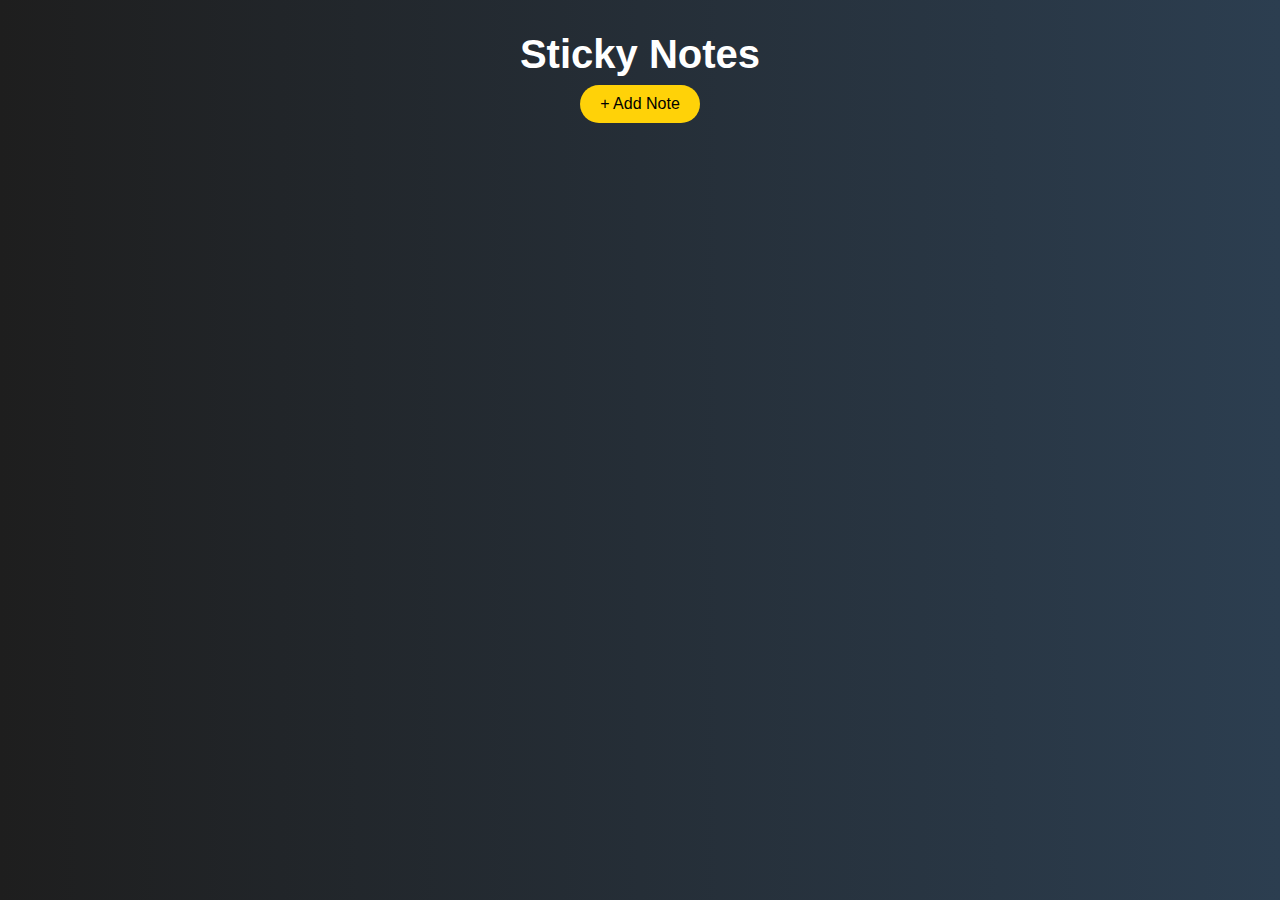
<file: Game.js/index.html>
<!DOCTYPE html>
<html lang="en">
<head>
  <meta charset="UTF-8" />
  <meta name="viewport" content="width=device-width, initial-scale=1.0" />
  <title>Sticky Notes</title>
  <link rel="stylesheet" href="style.css" />
</head>
<body>
  <div class="header">
    <h1>Sticky Notes</h1>
    <button class="btn" id="create">+ Add Note</button>
  </div>

  <div class="notes-container" id="notesContainer"></div>

  <script src="app.js"></script>
</body>
</html>
</file>
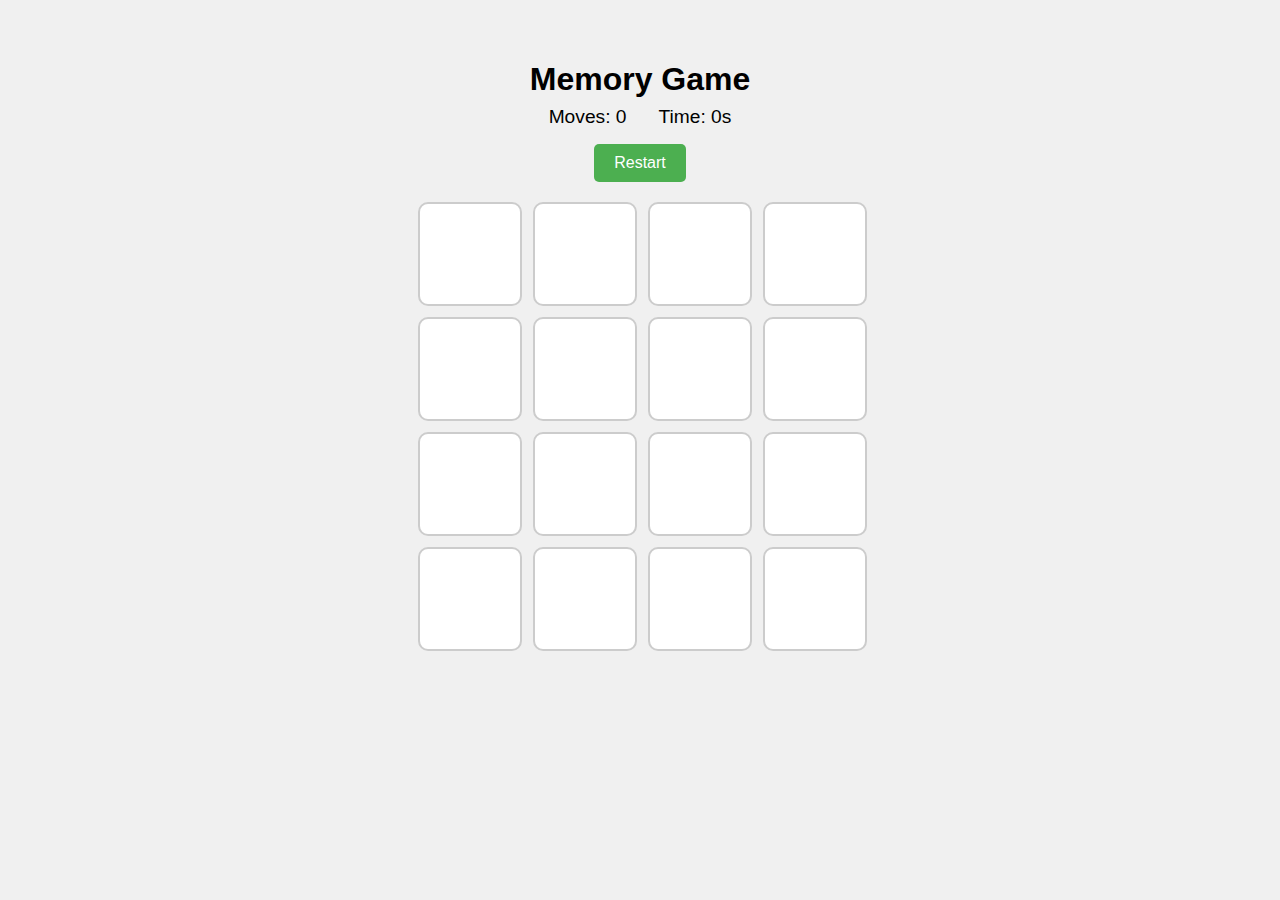
<file: MemoryGame/index.html>
<!DOCTYPE html>
<html lang="en">
<head>
  <meta charset="UTF-8" />
  <meta name="viewport" content="width=device-width, initial-scale=1.0"/>
  <title>Memory Game </title>
  <link rel="stylesheet" href="style.css"/>
</head>
<body>
  <h1>Memory Game </h1>

  <!-- Game Stats -->
  <div class="stats">
    <span id="moves">Moves: 0</span>
    <span id="timer">Time: 0s</span>
  </div>

  <!-- Win Message -->
  <div id="win-message" style="display: none;">
    🎉 You won The Game <span id="final-stats"></span>
  </div>

  <!-- Restart Button -->
  <button id="restart">Restart</button>

  <!-- Game Board -->
  <div class="game-board" id="game-board"></div>

  <script src="app.js"></script>
</body>
</html>
</file>
<file: Game.js/style.css>
* {
  margin: 0;
  padding: 0;
  box-sizing: border-box;
}

body {
  background: linear-gradient(to right, #1e1e1e, #2c3e50);
  color: #fff;
  font-family: 'Segoe UI', Tahoma, Geneva, Verdana, sans-serif;
  min-height: 100vh;
  display: flex;
  flex-direction: column;
  align-items: center;
}

.header {
  margin-top: 2rem;
  text-align: center;
}

.header h1 {
  font-size: 2.5rem;
  margin-bottom: 0.5rem;
}

.btn {
  background-color: #ffd208;
  color: #000;
  padding: 10px 20px;
  font-size: 1rem;
  border: none;
  border-radius: 25px;
  cursor: pointer;
  transition: background 0.3s ease;
}

.btn:hover {
  background-color: #e6ba00;
}

.notes-container {
  display: flex;
  flex-wrap: wrap;
  justify-content: center;
  margin-top: 2rem;
  width: 90%;
  max-width: 1000px;
  gap: 1.5rem;
}

.note {
  background: #fef68a;
  color: #000;
  width: 220px;
  min-height: 220px;
  padding: 15px;
  border-radius: 10px;
  position: relative;
  font-size: 1rem;
  box-shadow: 2px 2px 10px rgba(0,0,0,0.3);
}

.note textarea {
  width: 100%;
  height: 160px;
  background: transparent;
  border: none;
  resize: none;
  font-size: 1rem;
  outline: none;
  color: #000;
}

.note button {
  position: absolute;
  bottom: 10px;
  right: 10px;
  background: #ff5c5c;
  border: none;
  border-radius: 50%;
  width: 25px;
  height: 25px;
  font-size: 1rem;
  cursor: pointer;
  color: white;
}
</file>
<file: MemoryGame/style.css>
body {
    font-family: sans-serif;
    text-align: center;
    background: #f0f0f0;
    padding: 2rem;
  }
  
  h1 {
    margin-bottom: 0.5rem;
  }
  
  .stats {
    margin-bottom: 1rem;
    font-size: 1.2rem;
    display: flex;
    justify-content: center;
    gap: 2rem;
  }
  
  #restart {
    padding: 10px 20px;
    margin-bottom: 20px;
    cursor: pointer;
    font-size: 1rem;
    border: none;
    background-color: #4caf50;
    color: white;
    border-radius: 5px;
    transition: background-color 0.3s;
  }
  
  #restart:hover {
    background-color: #45a049;
  }
  
  #win-message {
    font-size: 1.5rem;
    margin-bottom: 1rem;
    color: green;
  }
  
  .game-board {
    display: grid;
    grid-template-columns: repeat(4, 100px);
    grid-gap: 15px;
    justify-content: center;
  }
  
  .card {
    width: 100px;
    height: 100px;
    perspective: 1000px;
    cursor: pointer;
  }
  
  .inner-card {
    width: 100%;
    height: 100%;
    position: relative;
    transform-style: preserve-3d;
    transition: transform 0.5s;
  }
  
  .card.flipped .inner-card {
    transform: rotateY(180deg);
  }
  
  .front,
  .back {
    position: absolute;
    width: 100%;
    height: 100%;
    backface-visibility: hidden;
    border-radius: 10px;
    display: flex;
    align-items: center;
    justify-content: center;
    font-size: 2rem;
  }
  
  .front {
    background: #ffffff;
    border: 2px solid #ccc;
  }
  
  .back {
    background: #4caf50;
    transform: rotateY(180deg);
    color: white;
  }
</file>
